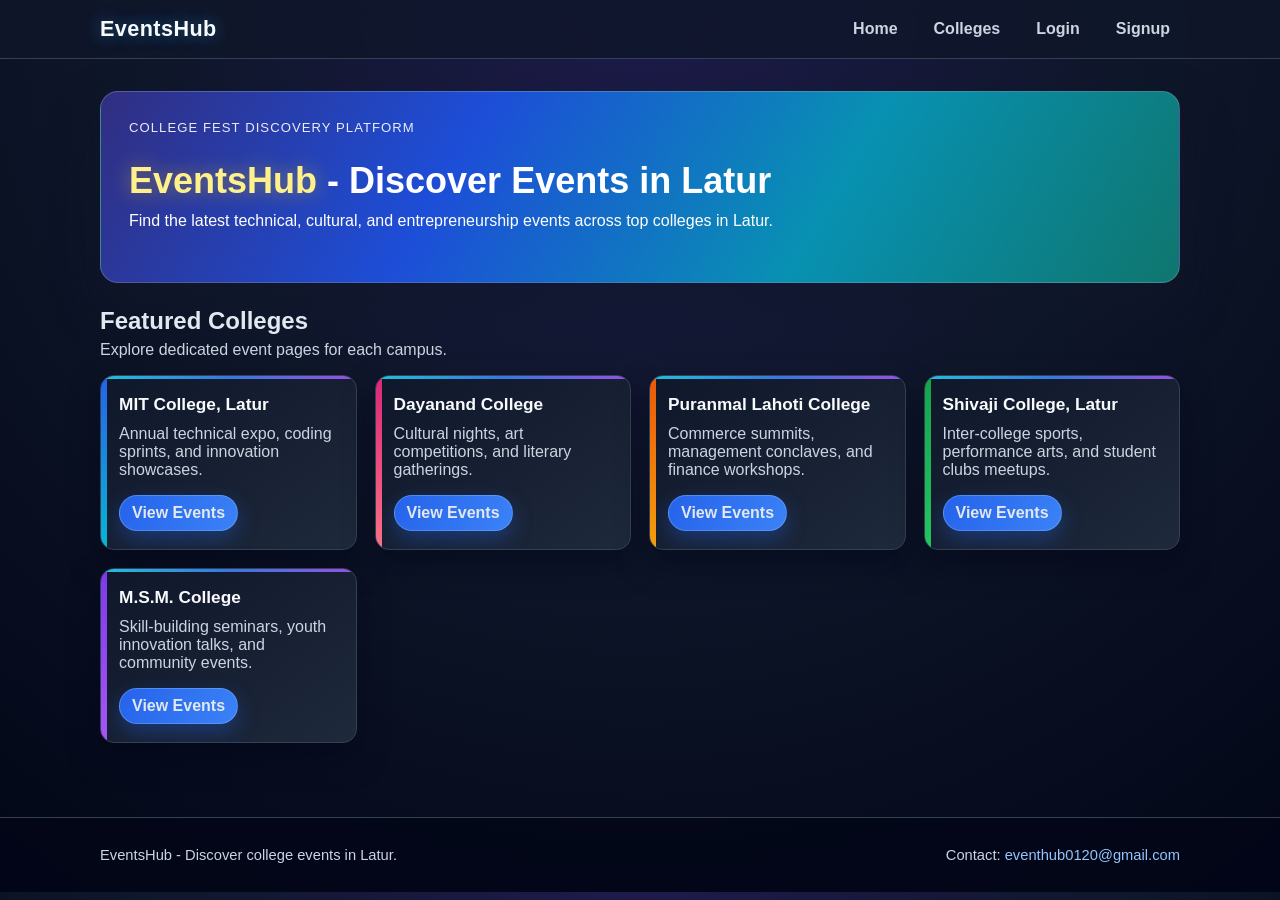
<file: frontend/index.html>
<!doctype html>
<html lang="en">
<head>
  <meta charset="UTF-8">
  <meta name="viewport" content="width=device-width, initial-scale=1.0">
  <title>EventsHub - Home</title>
  <link rel="stylesheet" href="css/style.css">
</head>
<body>
  <nav class="navbar">
    <div class="container nav-content">
      <a href="index.html" class="brand">EventsHub</a>
      <div class="nav-links">
        <a href="index.html">Home</a>
        <a href="#colleges">Colleges</a>
        <a href="login.html">Login</a>
        <a href="signup.html">Signup</a>
        <button id="logoutBtn" type="button" class="logout-btn">Logout</button>
      </div>
    </div>
  </nav>

  <main class="container page-content">
    <section class="hero hero-gradient">
      <p class="hero-tag">College Fest Discovery Platform</p>
      <h1><span class="hub-highlight">EventsHub</span> - Discover Events in Latur</h1>
      <p>Find the latest technical, cultural, and entrepreneurship events across top colleges in Latur.</p>
    </section>

    <section class="section-header" id="colleges">
      <h2>Featured Colleges</h2>
      <p>Explore dedicated event pages for each campus.</p>
    </section>

    <section class="events-grid colleges-grid">
      <article class="event-card college-card c1">
        <h3>MIT College, Latur</h3>
        <p>Annual technical expo, coding sprints, and innovation showcases.</p>
        <a class="card-link" href="colleges/mit.html">View Events</a>
      </article>
      <article class="event-card college-card c2">
        <h3>Dayanand College</h3>
        <p>Cultural nights, art competitions, and literary gatherings.</p>
        <a class="card-link" href="colleges/dayanand.html">View Events</a>
      </article>
      <article class="event-card college-card c3">
        <h3>Puranmal Lahoti College</h3>
        <p>Commerce summits, management conclaves, and finance workshops.</p>
        <a class="card-link" href="colleges/plc.html">View Events</a>
      </article>
      <article class="event-card college-card c4">
        <h3>Shivaji College, Latur</h3>
        <p>Inter-college sports, performance arts, and student clubs meetups.</p>
        <a class="card-link" href="colleges/shivaji.html">View Events</a>
      </article>
      <article class="event-card college-card c5">
        <h3>M.S.M. College</h3>
        <p>Skill-building seminars, youth innovation talks, and community events.</p>
        <a class="card-link" href="colleges/msm.html">View Events</a>
      </article>
    </section>
  </main>
  <footer class="site-footer">
    <div class="container footer-content">
      <p>EventsHub - Discover college events in Latur.</p>
      <p>Contact: <a href="mailto:eventhub0120@gmail.com">eventhub0120@gmail.com</a></p>
    </div>
  </footer>

  <script src="js/app.js"></script>
</body>
</html>
</file>
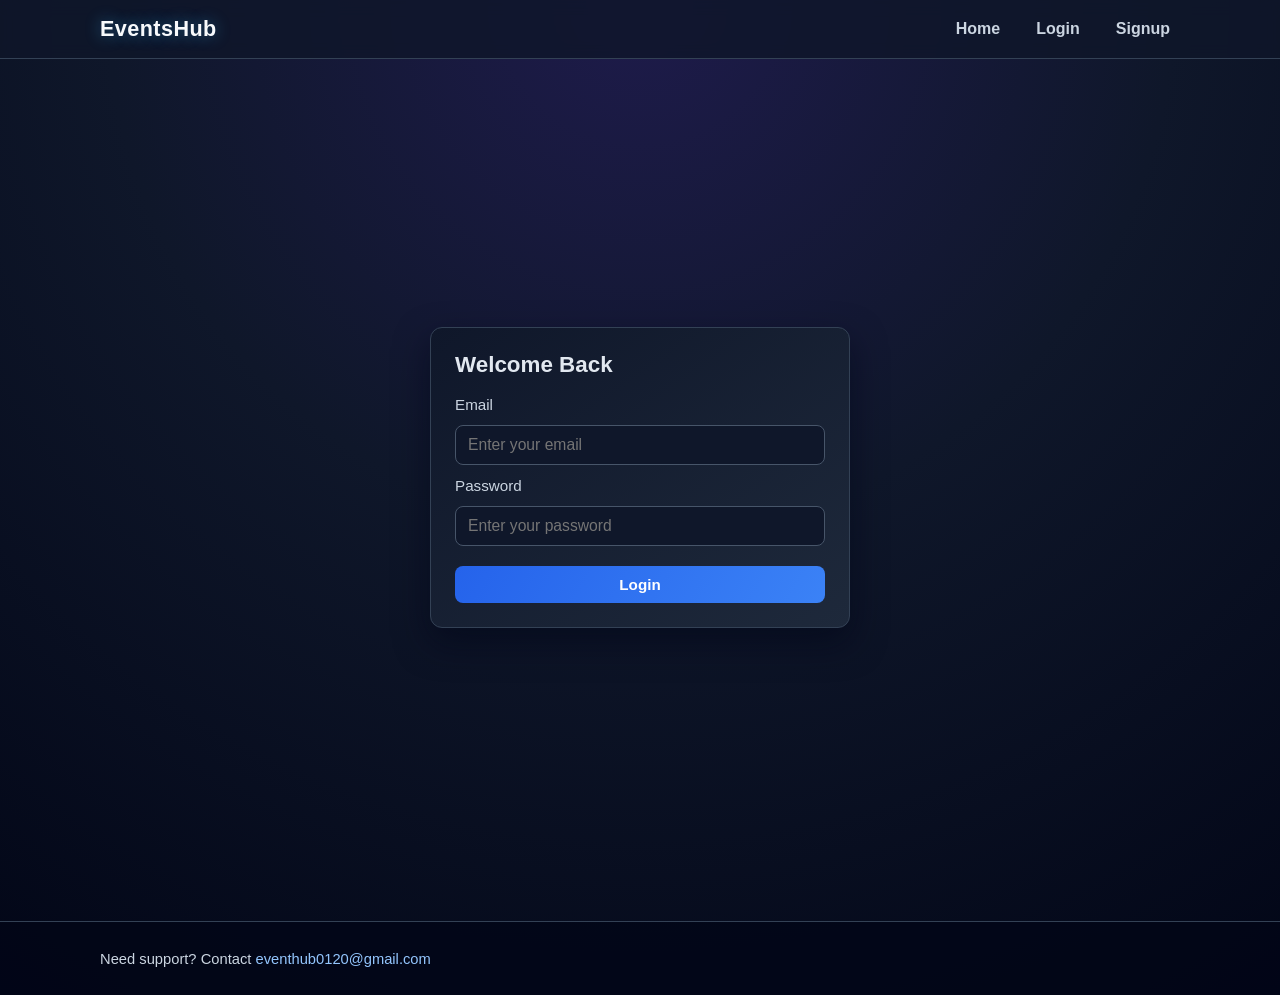
<file: frontend/login.html>
<!doctype html>
<html lang="en">
<head>
  <meta charset="UTF-8">
  <meta name="viewport" content="width=device-width, initial-scale=1.0">
  <title>EventsHub - Login</title>
  <link rel="stylesheet" href="css/style.css">
</head>
<body>
  <nav class="navbar">
    <div class="container nav-content">
      <a href="index.html" class="brand">EventsHub</a>
      <div class="nav-links">
        <a href="index.html">Home</a>
        <a href="login.html">Login</a>
        <a href="signup.html">Signup</a>
        <button id="logoutBtn" type="button" class="logout-btn">Logout</button>
      </div>
    </div>
  </nav>

  <main class="form-page">
    <section class="form-card">
      <h1>Welcome Back</h1>
      <form id="loginForm">
        <label for="email">Email</label>
        <input id="email" name="email" type="email" placeholder="Enter your email" required>

        <label for="password">Password</label>
        <input id="password" name="password" type="password" placeholder="Enter your password" required>

        <button type="submit">Login</button>
      </form>
    </section>
  </main>
  <footer class="site-footer">
    <div class="container footer-content">
      <p>Need support? Contact <a href="mailto:eventhub0120@gmail.com">eventhub0120@gmail.com</a></p>
    </div>
  </footer>

  <script src="js/app.js"></script>
</body>
</html>
</file>
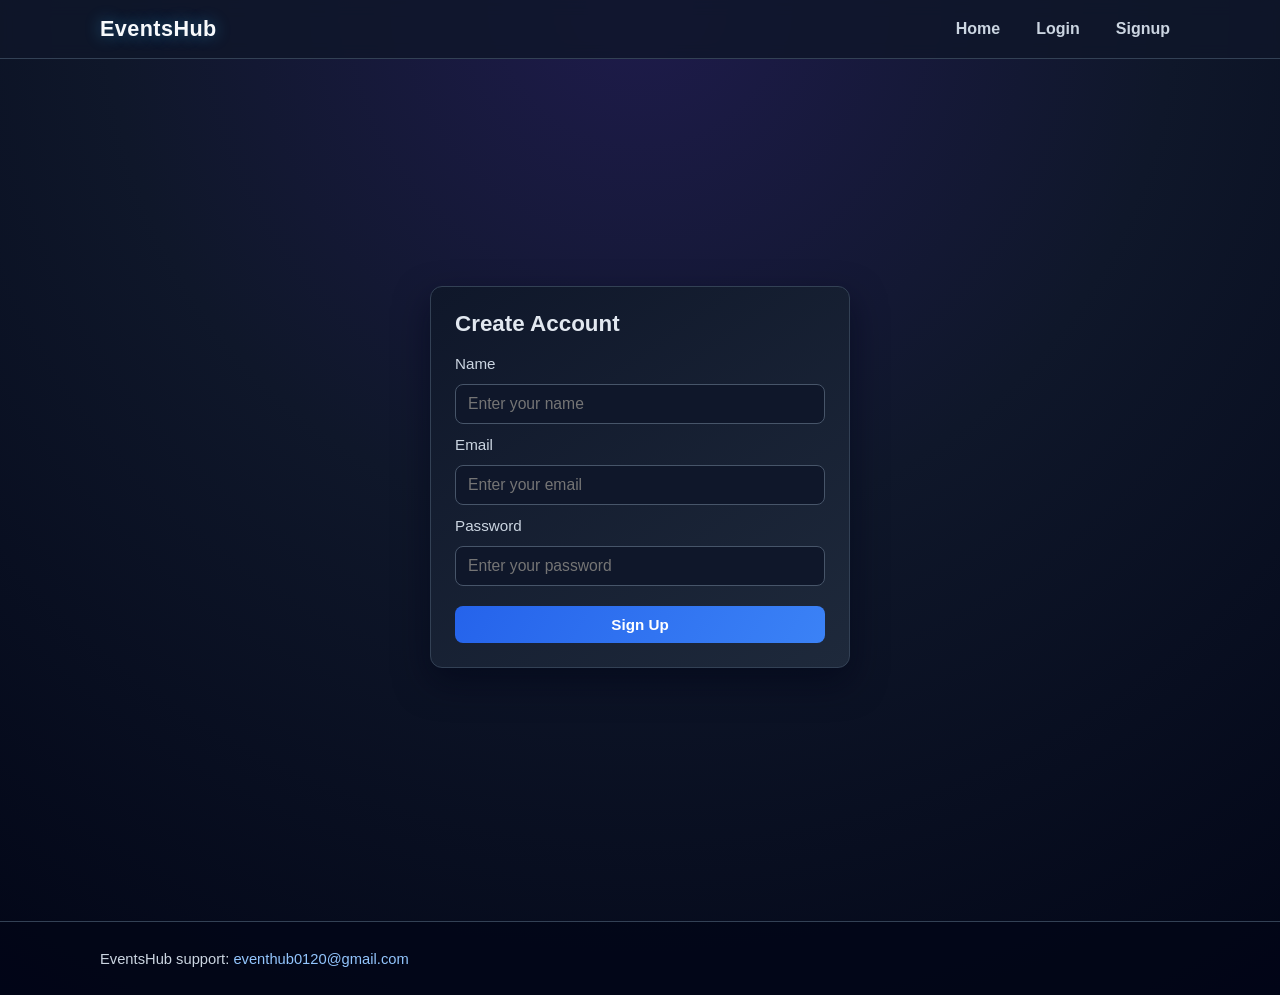
<file: frontend/signup.html>
<!doctype html>
<html lang="en">
<head>
  <meta charset="UTF-8">
  <meta name="viewport" content="width=device-width, initial-scale=1.0">
  <title>EventsHub - Sign Up</title>
  <link rel="stylesheet" href="css/style.css">
</head>
<body>
  <nav class="navbar">
    <div class="container nav-content">
      <a href="index.html" class="brand">EventsHub</a>
      <div class="nav-links">
        <a href="index.html">Home</a>
        <a href="login.html">Login</a>
        <a href="signup.html">Signup</a>
        <button id="logoutBtn" type="button" class="logout-btn">Logout</button>
      </div>
    </div>
  </nav>

  <main class="form-page">
    <section class="form-card">
      <h1>Create Account</h1>
      <form id="signupForm">
        <label for="name">Name</label>
        <input id="name" name="name" type="text" placeholder="Enter your name" required>

        <label for="email">Email</label>
        <input id="email" name="email" type="email" placeholder="Enter your email" required>

        <label for="password">Password</label>
        <input id="password" name="password" type="password" placeholder="Enter your password" required>

        <button type="submit">Sign Up</button>
      </form>
    </section>
  </main>
  <footer class="site-footer">
    <div class="container footer-content">
      <p>EventsHub support: <a href="mailto:eventhub0120@gmail.com">eventhub0120@gmail.com</a></p>
    </div>
  </footer>

  <script src="js/app.js"></script>
</body>
</html>
</file>
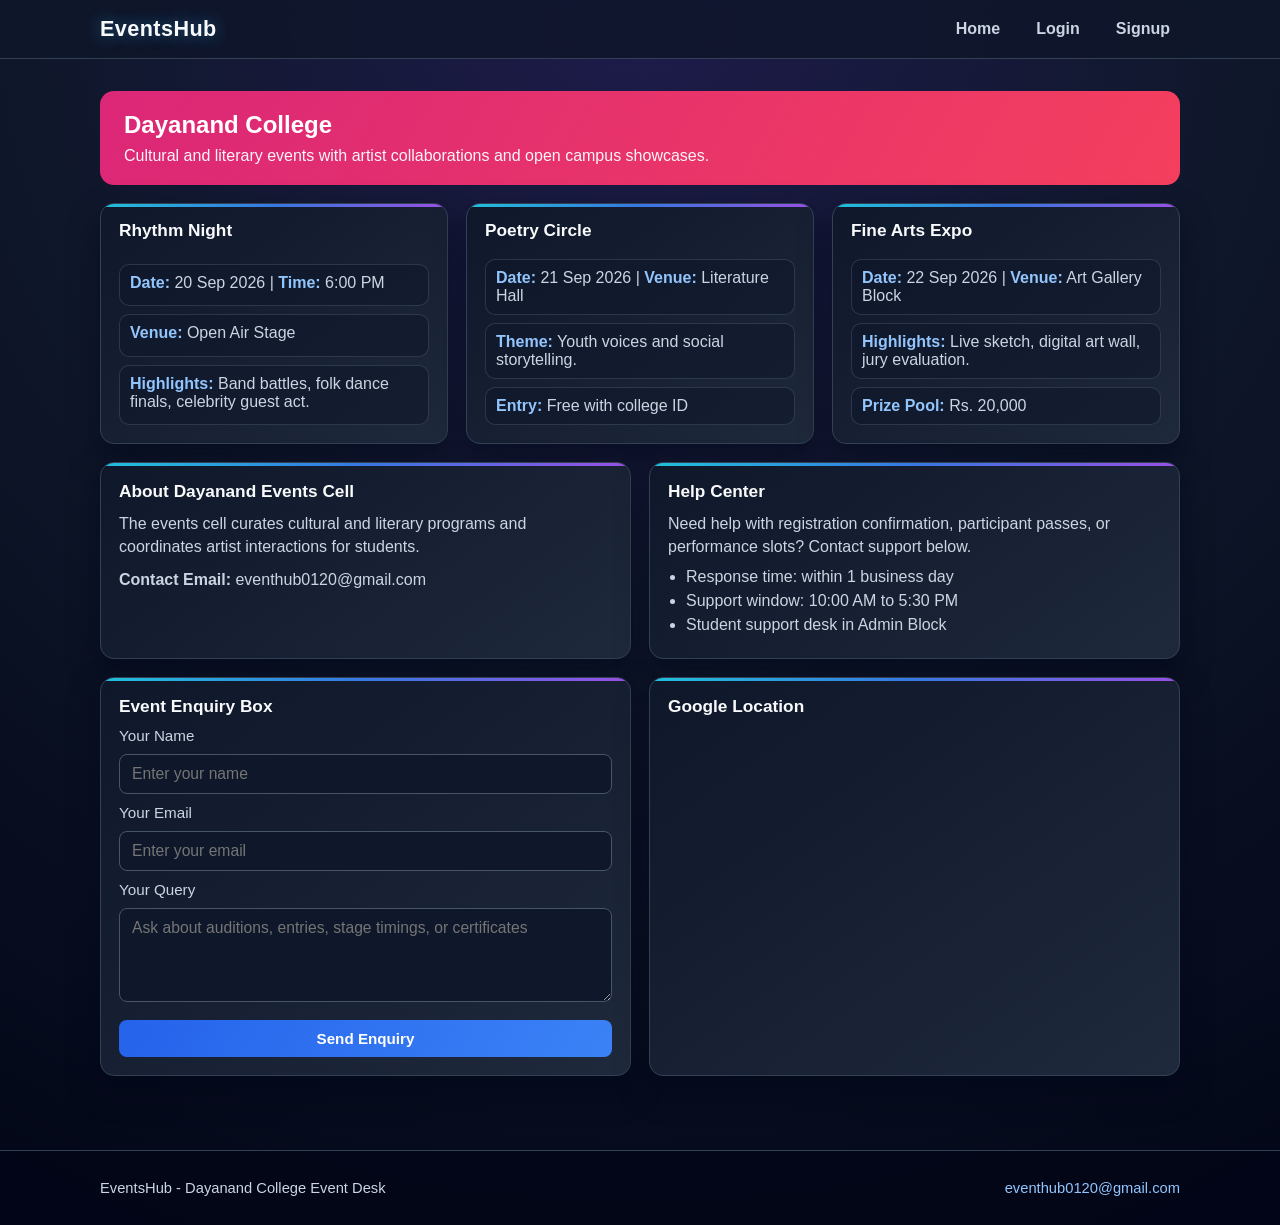
<file: frontend/colleges/dayanand.html>
<!doctype html>
<html lang="en">
<head>
  <meta charset="UTF-8">
  <meta name="viewport" content="width=device-width, initial-scale=1.0">
  <title>Dayanand College Events - EventsHub</title>
  <link rel="stylesheet" href="../css/style.css">
</head>
<body>
  <nav class="navbar">
    <div class="container nav-content">
      <a href="../index.html" class="brand">EventsHub</a>
      <div class="nav-links">
        <a href="../index.html">Home</a>
        <a href="../login.html">Login</a>
        <a href="../signup.html">Signup</a>
      </div>
    </div>
  </nav>

  <main class="container page-content">
    <section class="college-hero c2"><h1>Dayanand College</h1><p>Cultural and literary events with artist collaborations and open campus showcases.</p></section>
    <section class="events-grid">
      <article class="event-card detail-card"><h3>Rhythm Night</h3><p><strong>Date:</strong> 20 Sep 2026 | <strong>Time:</strong> 6:00 PM</p><p><strong>Venue:</strong> Open Air Stage</p><p><strong>Highlights:</strong> Band battles, folk dance finals, celebrity guest act.</p></article>
      <article class="event-card detail-card"><h3>Poetry Circle</h3><p><strong>Date:</strong> 21 Sep 2026 | <strong>Venue:</strong> Literature Hall</p><p><strong>Theme:</strong> Youth voices and social storytelling.</p><p><strong>Entry:</strong> Free with college ID</p></article>
      <article class="event-card detail-card"><h3>Fine Arts Expo</h3><p><strong>Date:</strong> 22 Sep 2026 | <strong>Venue:</strong> Art Gallery Block</p><p><strong>Highlights:</strong> Live sketch, digital art wall, jury evaluation.</p><p><strong>Prize Pool:</strong> Rs. 20,000</p></article>
    </section>

    <section class="info-grid">
      <article class="event-card info-card">
        <h3>About Dayanand Events Cell</h3>
        <p>The events cell curates cultural and literary programs and coordinates artist interactions for students.</p>
        <p class="contact-line"><strong>Contact Email:</strong> eventhub0120@gmail.com</p>
      </article>
      <article class="event-card info-card">
        <h3>Help Center</h3>
        <p>Need help with registration confirmation, participant passes, or performance slots? Contact support below.</p>
        <ul class="help-list">
          <li>Response time: within 1 business day</li>
          <li>Support window: 10:00 AM to 5:30 PM</li>
          <li>Student support desk in Admin Block</li>
        </ul>
      </article>
    </section>

    <section class="info-grid">
      <article class="event-card info-card">
        <h3>Event Enquiry Box</h3>
        <form class="enquiry-form">
          <label for="dayName">Your Name</label>
          <input id="dayName" type="text" placeholder="Enter your name">
          <label for="dayEmail">Your Email</label>
          <input id="dayEmail" type="email" placeholder="Enter your email">
          <label for="dayMessage">Your Query</label>
          <textarea id="dayMessage" rows="4" placeholder="Ask about auditions, entries, stage timings, or certificates"></textarea>
          <button type="button">Send Enquiry</button>
        </form>
      </article>
      <article class="event-card info-card">
        <h3>Google Location</h3>
        <iframe class="map-embed" src="https://www.google.com/maps?q=Dayanand+College+Latur&output=embed" title="Dayanand College Latur map" loading="lazy" referrerpolicy="no-referrer-when-downgrade"></iframe>
      </article>
    </section>
  </main>
  <footer class="site-footer">
    <div class="container footer-content">
      <p>EventsHub - Dayanand College Event Desk</p>
      <p><a href="mailto:eventhub0120@gmail.com">eventhub0120@gmail.com</a></p>
    </div>
  </footer>
</body>
</html>
</file>
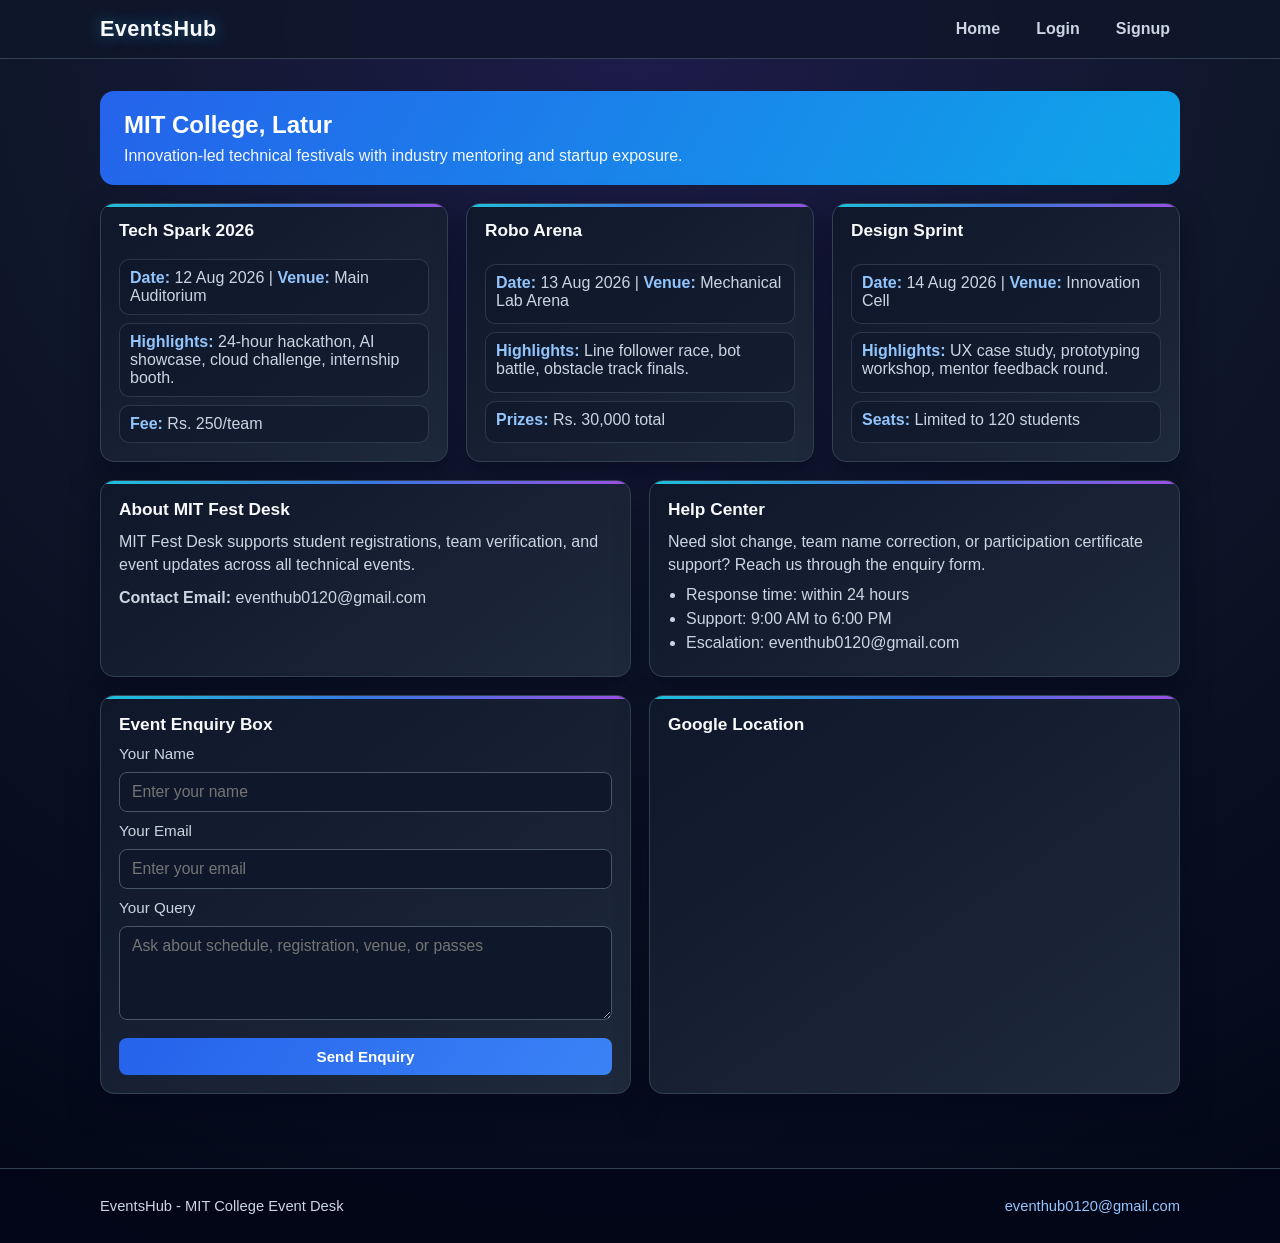
<file: frontend/colleges/mit.html>
<!doctype html>
<html lang="en">
<head>
  <meta charset="UTF-8">
  <meta name="viewport" content="width=device-width, initial-scale=1.0">
  <title>MIT College Events - EventsHub</title>
  <link rel="stylesheet" href="../css/style.css">
</head>
<body>
  <nav class="navbar">
    <div class="container nav-content">
      <a href="../index.html" class="brand">EventsHub</a>
      <div class="nav-links">
        <a href="../index.html">Home</a>
        <a href="../login.html">Login</a>
        <a href="../signup.html">Signup</a>
      </div>
    </div>
  </nav>

  <main class="container page-content">
    <section class="college-hero c1"><h1>MIT College, Latur</h1><p>Innovation-led technical festivals with industry mentoring and startup exposure.</p></section>
    <section class="events-grid">
      <article class="event-card detail-card"><h3>Tech Spark 2026</h3><p><strong>Date:</strong> 12 Aug 2026 | <strong>Venue:</strong> Main Auditorium</p><p><strong>Highlights:</strong> 24-hour hackathon, AI showcase, cloud challenge, internship booth.</p><p><strong>Fee:</strong> Rs. 250/team</p></article>
      <article class="event-card detail-card"><h3>Robo Arena</h3><p><strong>Date:</strong> 13 Aug 2026 | <strong>Venue:</strong> Mechanical Lab Arena</p><p><strong>Highlights:</strong> Line follower race, bot battle, obstacle track finals.</p><p><strong>Prizes:</strong> Rs. 30,000 total</p></article>
      <article class="event-card detail-card"><h3>Design Sprint</h3><p><strong>Date:</strong> 14 Aug 2026 | <strong>Venue:</strong> Innovation Cell</p><p><strong>Highlights:</strong> UX case study, prototyping workshop, mentor feedback round.</p><p><strong>Seats:</strong> Limited to 120 students</p></article>
    </section>

    <section class="info-grid">
      <article class="event-card info-card">
        <h3>About MIT Fest Desk</h3>
        <p>MIT Fest Desk supports student registrations, team verification, and event updates across all technical events.</p>
        <p class="contact-line"><strong>Contact Email:</strong> eventhub0120@gmail.com</p>
      </article>
      <article class="event-card info-card">
        <h3>Help Center</h3>
        <p>Need slot change, team name correction, or participation certificate support? Reach us through the enquiry form.</p>
        <ul class="help-list">
          <li>Response time: within 24 hours</li>
          <li>Support: 9:00 AM to 6:00 PM</li>
          <li>Escalation: eventhub0120@gmail.com</li>
        </ul>
      </article>
    </section>

    <section class="info-grid">
      <article class="event-card info-card">
        <h3>Event Enquiry Box</h3>
        <form class="enquiry-form">
          <label for="mitName">Your Name</label>
          <input id="mitName" type="text" placeholder="Enter your name">
          <label for="mitEmail">Your Email</label>
          <input id="mitEmail" type="email" placeholder="Enter your email">
          <label for="mitMessage">Your Query</label>
          <textarea id="mitMessage" rows="4" placeholder="Ask about schedule, registration, venue, or passes"></textarea>
          <button type="button">Send Enquiry</button>
        </form>
      </article>
      <article class="event-card info-card">
        <h3>Google Location</h3>
        <iframe class="map-embed" src="https://www.google.com/maps?q=MIT+College+Latur&output=embed" title="MIT College Latur map" loading="lazy" referrerpolicy="no-referrer-when-downgrade"></iframe>
      </article>
    </section>
  </main>
  <footer class="site-footer">
    <div class="container footer-content">
      <p>EventsHub - MIT College Event Desk</p>
      <p><a href="mailto:eventhub0120@gmail.com">eventhub0120@gmail.com</a></p>
    </div>
  </footer>
</body>
</html>
</file>
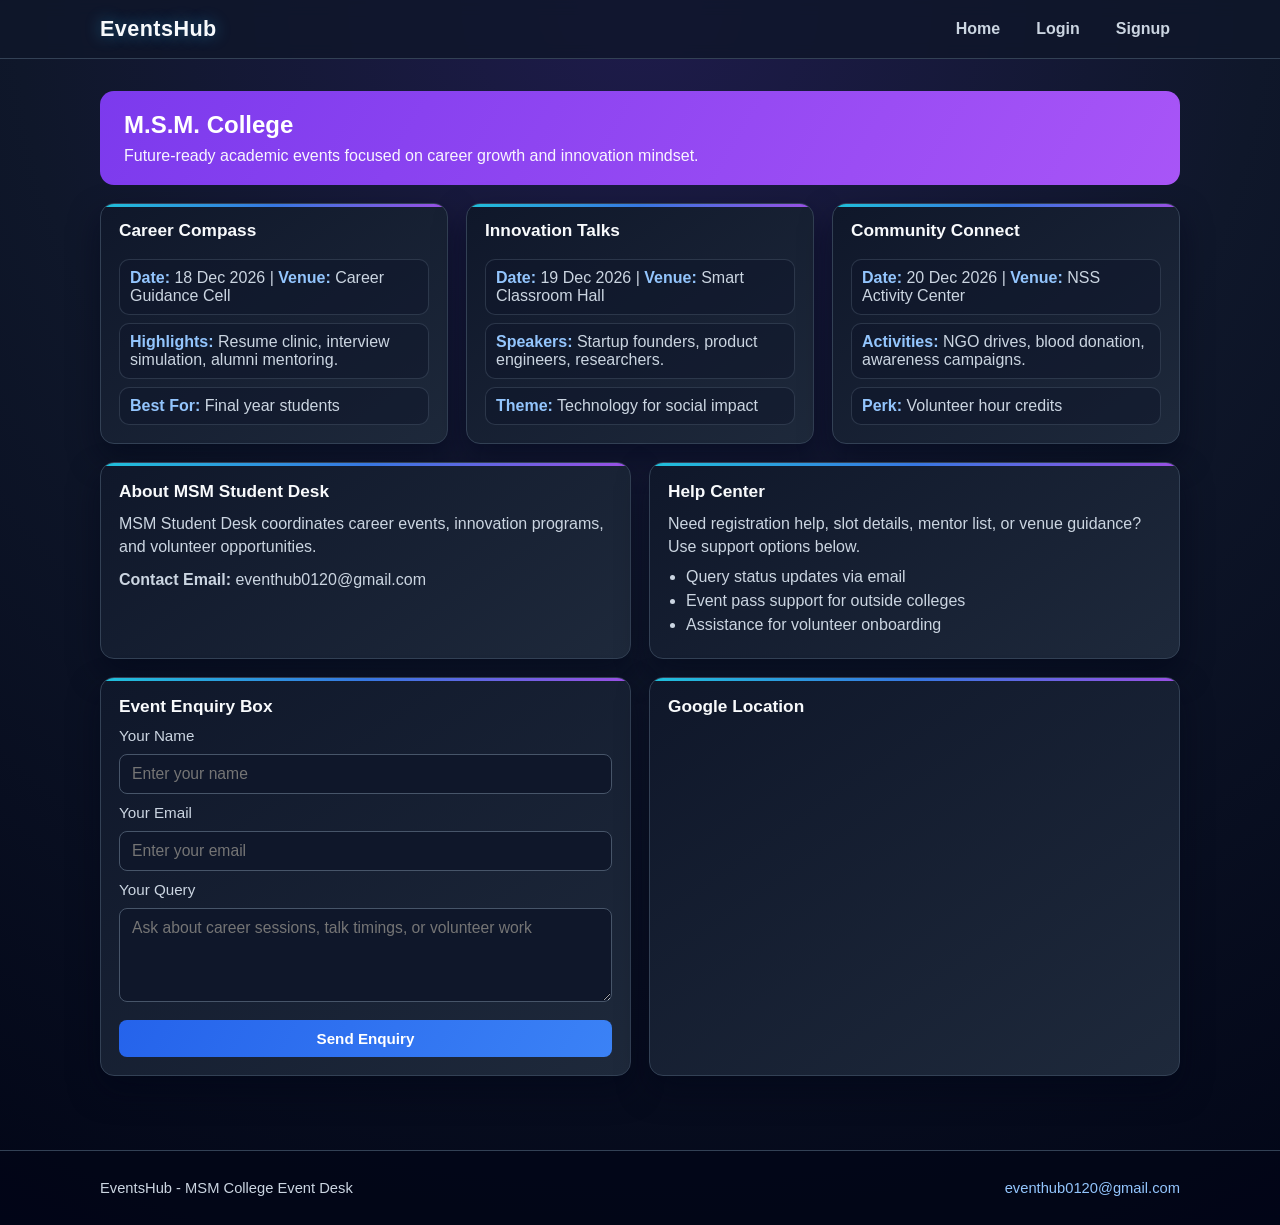
<file: frontend/colleges/msm.html>
<!doctype html>
<html lang="en">
<head>
  <meta charset="UTF-8">
  <meta name="viewport" content="width=device-width, initial-scale=1.0">
  <title>M.S.M. College Events - EventsHub</title>
  <link rel="stylesheet" href="../css/style.css">
</head>
<body>
  <nav class="navbar">
    <div class="container nav-content">
      <a href="../index.html" class="brand">EventsHub</a>
      <div class="nav-links">
        <a href="../index.html">Home</a>
        <a href="../login.html">Login</a>
        <a href="../signup.html">Signup</a>
      </div>
    </div>
  </nav>

  <main class="container page-content">
    <section class="college-hero c5"><h1>M.S.M. College</h1><p>Future-ready academic events focused on career growth and innovation mindset.</p></section>
    <section class="events-grid">
      <article class="event-card detail-card"><h3>Career Compass</h3><p><strong>Date:</strong> 18 Dec 2026 | <strong>Venue:</strong> Career Guidance Cell</p><p><strong>Highlights:</strong> Resume clinic, interview simulation, alumni mentoring.</p><p><strong>Best For:</strong> Final year students</p></article>
      <article class="event-card detail-card"><h3>Innovation Talks</h3><p><strong>Date:</strong> 19 Dec 2026 | <strong>Venue:</strong> Smart Classroom Hall</p><p><strong>Speakers:</strong> Startup founders, product engineers, researchers.</p><p><strong>Theme:</strong> Technology for social impact</p></article>
      <article class="event-card detail-card"><h3>Community Connect</h3><p><strong>Date:</strong> 20 Dec 2026 | <strong>Venue:</strong> NSS Activity Center</p><p><strong>Activities:</strong> NGO drives, blood donation, awareness campaigns.</p><p><strong>Perk:</strong> Volunteer hour credits</p></article>
    </section>

    <section class="info-grid">
      <article class="event-card info-card">
        <h3>About MSM Student Desk</h3>
        <p>MSM Student Desk coordinates career events, innovation programs, and volunteer opportunities.</p>
        <p class="contact-line"><strong>Contact Email:</strong> eventhub0120@gmail.com</p>
      </article>
      <article class="event-card info-card">
        <h3>Help Center</h3>
        <p>Need registration help, slot details, mentor list, or venue guidance? Use support options below.</p>
        <ul class="help-list">
          <li>Query status updates via email</li>
          <li>Event pass support for outside colleges</li>
          <li>Assistance for volunteer onboarding</li>
        </ul>
      </article>
    </section>

    <section class="info-grid">
      <article class="event-card info-card">
        <h3>Event Enquiry Box</h3>
        <form class="enquiry-form">
          <label for="msmName">Your Name</label>
          <input id="msmName" type="text" placeholder="Enter your name">
          <label for="msmEmail">Your Email</label>
          <input id="msmEmail" type="email" placeholder="Enter your email">
          <label for="msmMessage">Your Query</label>
          <textarea id="msmMessage" rows="4" placeholder="Ask about career sessions, talk timings, or volunteer work"></textarea>
          <button type="button">Send Enquiry</button>
        </form>
      </article>
      <article class="event-card info-card">
        <h3>Google Location</h3>
        <iframe class="map-embed" src="https://www.google.com/maps?q=MSM+College+Latur&output=embed" title="MSM College Latur map" loading="lazy" referrerpolicy="no-referrer-when-downgrade"></iframe>
      </article>
    </section>
  </main>
  <footer class="site-footer">
    <div class="container footer-content">
      <p>EventsHub - MSM College Event Desk</p>
      <p><a href="mailto:eventhub0120@gmail.com">eventhub0120@gmail.com</a></p>
    </div>
  </footer>
</body>
</html>
</file>
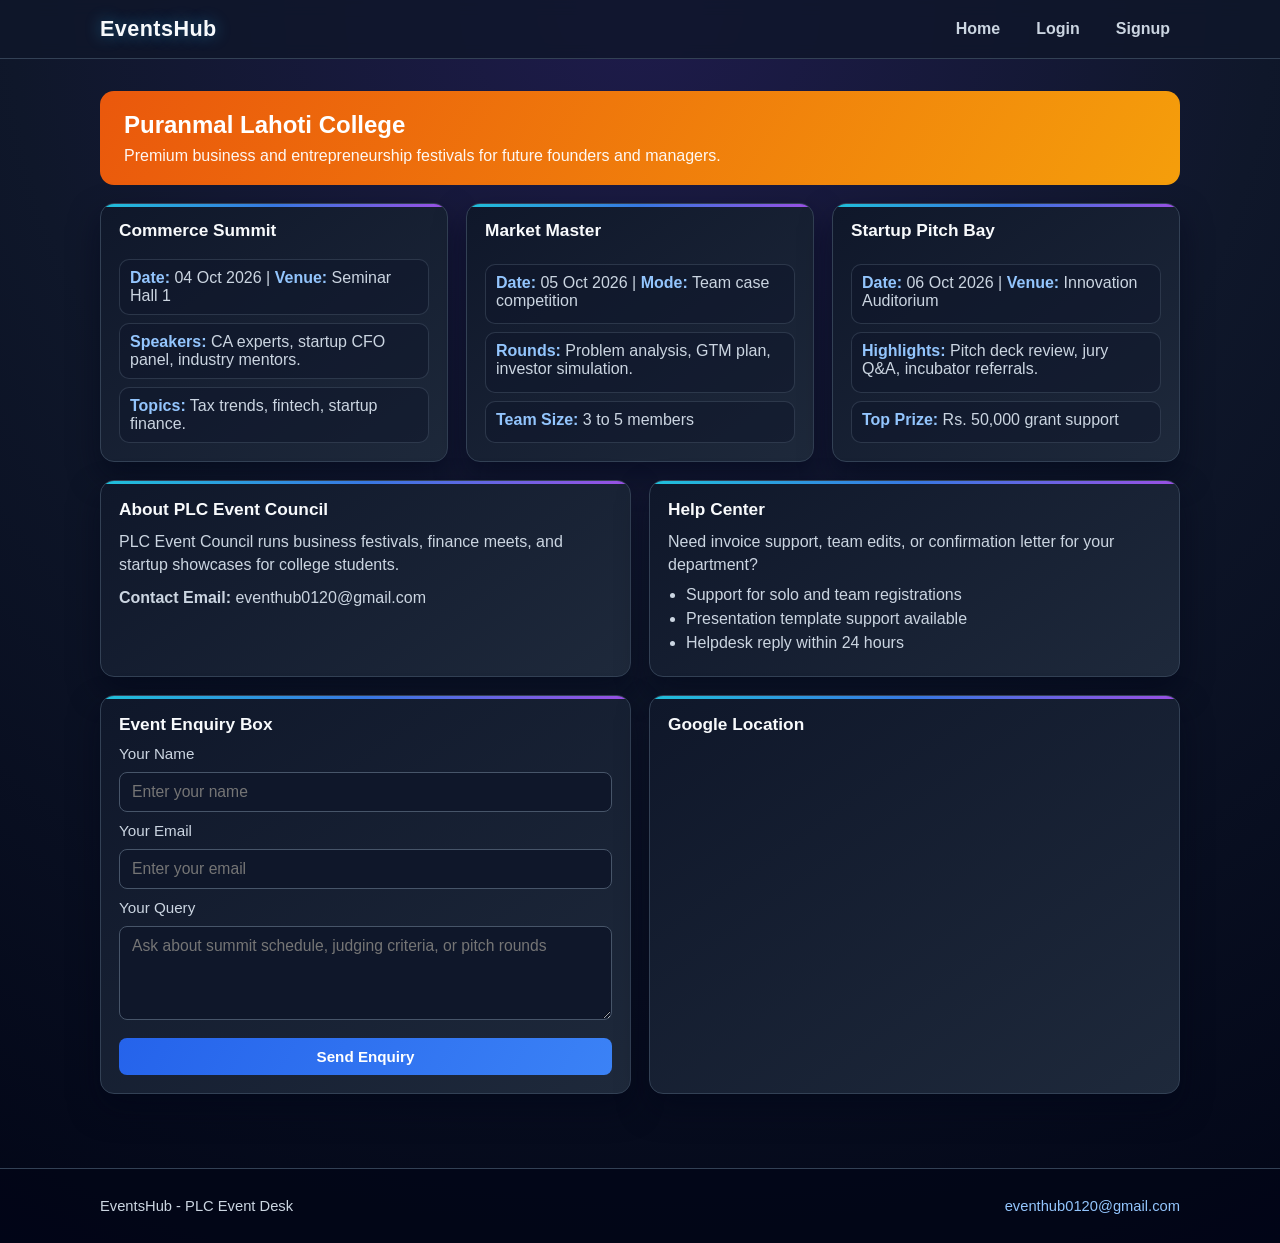
<file: frontend/colleges/plc.html>
<!doctype html>
<html lang="en">
<head>
  <meta charset="UTF-8">
  <meta name="viewport" content="width=device-width, initial-scale=1.0">
  <title>Puranmal Lahoti College Events - EventsHub</title>
  <link rel="stylesheet" href="../css/style.css">
</head>
<body>
  <nav class="navbar">
    <div class="container nav-content">
      <a href="../index.html" class="brand">EventsHub</a>
      <div class="nav-links">
        <a href="../index.html">Home</a>
        <a href="../login.html">Login</a>
        <a href="../signup.html">Signup</a>
      </div>
    </div>
  </nav>

  <main class="container page-content">
    <section class="college-hero c3"><h1>Puranmal Lahoti College</h1><p>Premium business and entrepreneurship festivals for future founders and managers.</p></section>
    <section class="events-grid">
      <article class="event-card detail-card"><h3>Commerce Summit</h3><p><strong>Date:</strong> 04 Oct 2026 | <strong>Venue:</strong> Seminar Hall 1</p><p><strong>Speakers:</strong> CA experts, startup CFO panel, industry mentors.</p><p><strong>Topics:</strong> Tax trends, fintech, startup finance.</p></article>
      <article class="event-card detail-card"><h3>Market Master</h3><p><strong>Date:</strong> 05 Oct 2026 | <strong>Mode:</strong> Team case competition</p><p><strong>Rounds:</strong> Problem analysis, GTM plan, investor simulation.</p><p><strong>Team Size:</strong> 3 to 5 members</p></article>
      <article class="event-card detail-card"><h3>Startup Pitch Bay</h3><p><strong>Date:</strong> 06 Oct 2026 | <strong>Venue:</strong> Innovation Auditorium</p><p><strong>Highlights:</strong> Pitch deck review, jury Q&A, incubator referrals.</p><p><strong>Top Prize:</strong> Rs. 50,000 grant support</p></article>
    </section>

    <section class="info-grid">
      <article class="event-card info-card">
        <h3>About PLC Event Council</h3>
        <p>PLC Event Council runs business festivals, finance meets, and startup showcases for college students.</p>
        <p class="contact-line"><strong>Contact Email:</strong> eventhub0120@gmail.com</p>
      </article>
      <article class="event-card info-card">
        <h3>Help Center</h3>
        <p>Need invoice support, team edits, or confirmation letter for your department?</p>
        <ul class="help-list">
          <li>Support for solo and team registrations</li>
          <li>Presentation template support available</li>
          <li>Helpdesk reply within 24 hours</li>
        </ul>
      </article>
    </section>

    <section class="info-grid">
      <article class="event-card info-card">
        <h3>Event Enquiry Box</h3>
        <form class="enquiry-form">
          <label for="plcName">Your Name</label>
          <input id="plcName" type="text" placeholder="Enter your name">
          <label for="plcEmail">Your Email</label>
          <input id="plcEmail" type="email" placeholder="Enter your email">
          <label for="plcMessage">Your Query</label>
          <textarea id="plcMessage" rows="4" placeholder="Ask about summit schedule, judging criteria, or pitch rounds"></textarea>
          <button type="button">Send Enquiry</button>
        </form>
      </article>
      <article class="event-card info-card">
        <h3>Google Location</h3>
        <iframe class="map-embed" src="https://www.google.com/maps?q=Puranmal+Lahoti+College+Latur&output=embed" title="Puranmal Lahoti College Latur map" loading="lazy" referrerpolicy="no-referrer-when-downgrade"></iframe>
      </article>
    </section>
  </main>
  <footer class="site-footer">
    <div class="container footer-content">
      <p>EventsHub - PLC Event Desk</p>
      <p><a href="mailto:eventhub0120@gmail.com">eventhub0120@gmail.com</a></p>
    </div>
  </footer>
</body>
</html>
</file>
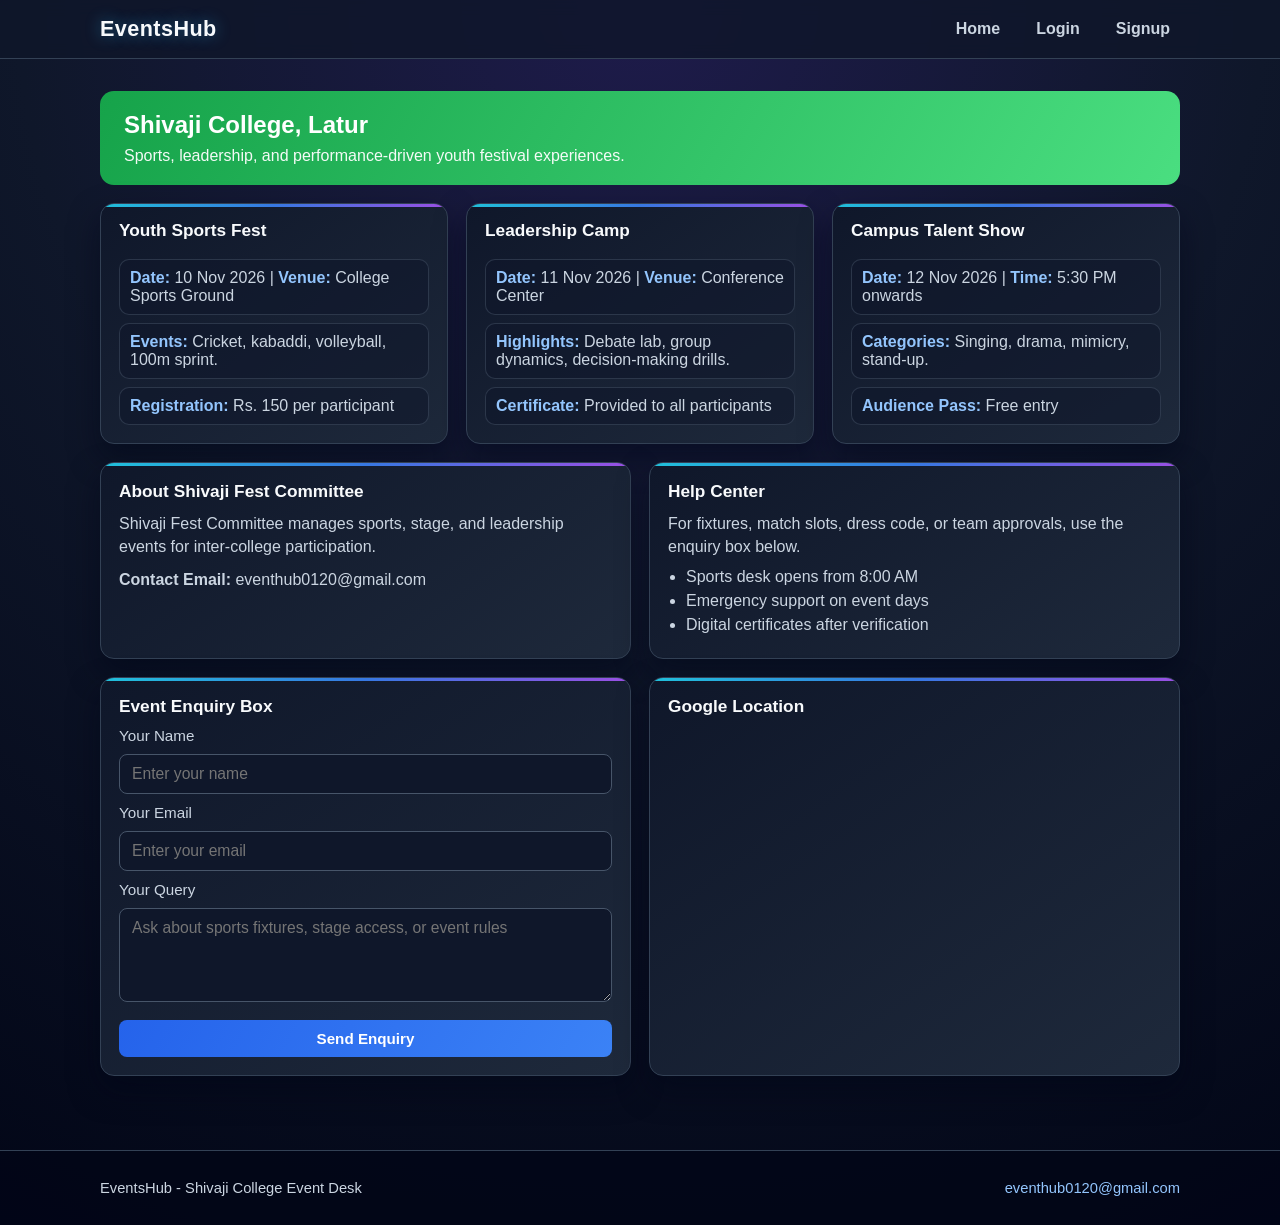
<file: frontend/colleges/shivaji.html>
<!doctype html>
<html lang="en">
<head>
  <meta charset="UTF-8">
  <meta name="viewport" content="width=device-width, initial-scale=1.0">
  <title>Shivaji College Events - EventsHub</title>
  <link rel="stylesheet" href="../css/style.css">
</head>
<body>
  <nav class="navbar">
    <div class="container nav-content">
      <a href="../index.html" class="brand">EventsHub</a>
      <div class="nav-links">
        <a href="../index.html">Home</a>
        <a href="../login.html">Login</a>
        <a href="../signup.html">Signup</a>
      </div>
    </div>
  </nav>

  <main class="container page-content">
    <section class="college-hero c4"><h1>Shivaji College, Latur</h1><p>Sports, leadership, and performance-driven youth festival experiences.</p></section>
    <section class="events-grid">
      <article class="event-card detail-card"><h3>Youth Sports Fest</h3><p><strong>Date:</strong> 10 Nov 2026 | <strong>Venue:</strong> College Sports Ground</p><p><strong>Events:</strong> Cricket, kabaddi, volleyball, 100m sprint.</p><p><strong>Registration:</strong> Rs. 150 per participant</p></article>
      <article class="event-card detail-card"><h3>Leadership Camp</h3><p><strong>Date:</strong> 11 Nov 2026 | <strong>Venue:</strong> Conference Center</p><p><strong>Highlights:</strong> Debate lab, group dynamics, decision-making drills.</p><p><strong>Certificate:</strong> Provided to all participants</p></article>
      <article class="event-card detail-card"><h3>Campus Talent Show</h3><p><strong>Date:</strong> 12 Nov 2026 | <strong>Time:</strong> 5:30 PM onwards</p><p><strong>Categories:</strong> Singing, drama, mimicry, stand-up.</p><p><strong>Audience Pass:</strong> Free entry</p></article>
    </section>

    <section class="info-grid">
      <article class="event-card info-card">
        <h3>About Shivaji Fest Committee</h3>
        <p>Shivaji Fest Committee manages sports, stage, and leadership events for inter-college participation.</p>
        <p class="contact-line"><strong>Contact Email:</strong> eventhub0120@gmail.com</p>
      </article>
      <article class="event-card info-card">
        <h3>Help Center</h3>
        <p>For fixtures, match slots, dress code, or team approvals, use the enquiry box below.</p>
        <ul class="help-list">
          <li>Sports desk opens from 8:00 AM</li>
          <li>Emergency support on event days</li>
          <li>Digital certificates after verification</li>
        </ul>
      </article>
    </section>

    <section class="info-grid">
      <article class="event-card info-card">
        <h3>Event Enquiry Box</h3>
        <form class="enquiry-form">
          <label for="shivName">Your Name</label>
          <input id="shivName" type="text" placeholder="Enter your name">
          <label for="shivEmail">Your Email</label>
          <input id="shivEmail" type="email" placeholder="Enter your email">
          <label for="shivMessage">Your Query</label>
          <textarea id="shivMessage" rows="4" placeholder="Ask about sports fixtures, stage access, or event rules"></textarea>
          <button type="button">Send Enquiry</button>
        </form>
      </article>
      <article class="event-card info-card">
        <h3>Google Location</h3>
        <iframe class="map-embed" src="https://www.google.com/maps?q=Shivaji+College+Latur&output=embed" title="Shivaji College Latur map" loading="lazy" referrerpolicy="no-referrer-when-downgrade"></iframe>
      </article>
    </section>
  </main>
  <footer class="site-footer">
    <div class="container footer-content">
      <p>EventsHub - Shivaji College Event Desk</p>
      <p><a href="mailto:eventhub0120@gmail.com">eventhub0120@gmail.com</a></p>
    </div>
  </footer>
</body>
</html>
</file>
<file: frontend/css/style.css>
* {
  box-sizing: border-box;
}

body {
  margin: 0;
  font-family: "Segoe UI", Tahoma, Geneva, Verdana, sans-serif;
  background: radial-gradient(circle at top, #1e1b4b, #0f172a 45%, #020617);
  color: #e2e8f0;
}

.container {
  width: min(1080px, 92%);
  margin: 0 auto;
}

.navbar {
  background: rgba(15, 23, 42, 0.82);
  border-bottom: 1px solid #334155;
  backdrop-filter: blur(8px);
}

.nav-content {
  display: flex;
  justify-content: space-between;
  align-items: center;
  padding: 14px 0;
}

.brand {
  color: #f8fafc;
  font-size: 1.35rem;
  font-weight: 900;
  letter-spacing: 0.02em;
  text-decoration: none;
  text-shadow: 0 0 16px rgba(56, 189, 248, 0.45);
}

.nav-links {
  display: flex;
  gap: 16px;
}

.nav-links a {
  text-decoration: none;
  color: #cbd5e1;
  font-weight: 600;
  padding: 6px 10px;
  border-radius: 8px;
  transition: background-color 0.2s ease, color 0.2s ease;
}

.nav-links a:hover {
  color: #f8fafc;
  background: rgba(37, 99, 235, 0.35);
}

.logout-btn {
  border: none;
  background: transparent;
  color: #cbd5e1;
  font-weight: 600;
  cursor: pointer;
  font-size: 0.95rem;
  padding: 0;
}

.logout-btn:hover {
  color: #f8fafc;
}

.page-content {
  padding: 32px 0 48px;
}

.hero {
  margin-bottom: 24px;
}

.hero-gradient {
  padding: 28px;
  border-radius: 18px;
  color: #ffffff;
  background: linear-gradient(120deg, #312e81, #1d4ed8, #0891b2, #0f766e);
  box-shadow: 0 22px 45px rgba(15, 23, 42, 0.5);
  border: 1px solid rgba(148, 163, 184, 0.35);
}

.hero-tag {
  margin: 0 0 8px;
  font-size: 0.82rem;
  letter-spacing: 0.08em;
  text-transform: uppercase;
  opacity: 0.9;
}

.hero h1 {
  margin: 0 0 10px;
  font-size: 2.25rem;
  line-height: 1.2;
}

.hero p {
  margin: 0 0 24px;
  color: inherit;
}

.hub-highlight {
  font-weight: 900;
  color: #fef08a;
  text-shadow: 0 0 20px rgba(250, 204, 21, 0.45);
}

.section-header h2 {
  margin: 8px 0 6px;
  font-size: 1.5rem;
}

.section-header p {
  margin: 0 0 16px;
  color: #cbd5e1;
}

.events-grid {
  display: grid;
  grid-template-columns: repeat(auto-fit, minmax(220px, 1fr));
  gap: 18px;
}

.event-card {
  background: linear-gradient(145deg, #0f172a, #1e293b);
  border-radius: 14px;
  padding: 18px;
  border: 1px solid #334155;
  box-shadow: 0 14px 30px rgba(2, 6, 23, 0.5);
  transition: transform 0.2s ease, box-shadow 0.2s ease, border-color 0.2s ease;
  position: relative;
  overflow: hidden;
}

.event-card::after {
  content: "";
  position: absolute;
  left: 0;
  right: 0;
  top: 0;
  height: 3px;
  background: linear-gradient(90deg, #22d3ee, #3b82f6, #a855f7);
  opacity: 0.9;
}

.event-card:hover {
  transform: translateY(-6px) scale(1.01);
  box-shadow: 0 22px 40px rgba(2, 6, 23, 0.7);
  border-color: #60a5fa;
}

.event-card h3 {
  margin: 0 0 10px;
  font-size: 1.08rem;
  color: #f8fafc;
}

.event-card p {
  margin: 0;
  color: #cbd5e1;
}

.detail-card {
  display: grid;
  gap: 8px;
  padding-top: 16px;
}

.detail-card p {
  background: rgba(15, 23, 42, 0.55);
  border: 1px solid rgba(71, 85, 105, 0.5);
  border-radius: 10px;
  padding: 9px 10px;
}

.detail-card strong {
  color: #93c5fd;
  font-weight: 700;
}

.info-grid {
  margin-top: 18px;
  display: grid;
  gap: 18px;
  grid-template-columns: repeat(auto-fit, minmax(280px, 1fr));
}

.info-card h3 {
  margin-bottom: 10px;
}

.info-card p {
  margin-bottom: 10px;
  line-height: 1.45;
}

.contact-line {
  margin-top: 4px;
  color: #93c5fd;
}

.help-list {
  margin: 0;
  padding-left: 18px;
  color: #cbd5e1;
}

.help-list li {
  margin-bottom: 6px;
}

.enquiry-form {
  display: grid;
  gap: 10px;
}

textarea {
  border: 1px solid #475569;
  border-radius: 8px;
  padding: 10px 12px;
  font-size: 0.98rem;
  font-family: inherit;
  resize: vertical;
  background: #0f172a;
  color: #e2e8f0;
}

textarea:focus {
  outline: none;
  border-color: #2563eb;
  box-shadow: 0 0 0 3px rgba(37, 99, 235, 0.15);
}

.map-embed {
  width: 100%;
  height: 260px;
  border: 0;
  border-radius: 10px;
}

.site-footer {
  margin-top: 26px;
  border-top: 1px solid #334155;
  background: rgba(2, 6, 23, 0.8);
}

.footer-content {
  display: flex;
  justify-content: space-between;
  gap: 12px;
  padding: 14px 0;
  color: #cbd5e1;
  font-size: 0.92rem;
}

.footer-content a {
  color: #93c5fd;
  text-decoration: none;
}

.footer-content a:hover {
  text-decoration: underline;
}

.college-card {
  position: relative;
  overflow: hidden;
}

.college-card::before {
  content: "";
  position: absolute;
  inset: 0 auto 0 0;
  width: 6px;
}

.c1::before {
  background: linear-gradient(#2563eb, #06b6d4);
}

.c2::before {
  background: linear-gradient(#db2777, #fb7185);
}

.c3::before {
  background: linear-gradient(#ea580c, #f59e0b);
}

.c4::before {
  background: linear-gradient(#16a34a, #22c55e);
}

.c5::before {
  background: linear-gradient(#7c3aed, #a855f7);
}

.card-link {
  display: inline-block;
  margin-top: 16px;
  text-decoration: none;
  color: #e2e8f0;
  font-weight: 700;
  background: linear-gradient(120deg, #2563eb, #3b82f6);
  border: 1px solid rgba(147, 197, 253, 0.35);
  border-radius: 999px;
  padding: 8px 12px;
  box-shadow: 0 8px 20px rgba(37, 99, 235, 0.35);
}

.card-link:hover {
  text-decoration: none;
  filter: brightness(1.08);
  transform: translateY(-1px);
}

.college-hero {
  padding: 20px 24px;
  border-radius: 14px;
  color: #ffffff;
  margin-bottom: 18px;
}

.college-hero h1 {
  margin: 0 0 8px;
}

.college-hero p {
  margin: 0;
  opacity: 0.95;
}

.college-hero.c1 {
  background: linear-gradient(120deg, #2563eb, #0ea5e9);
}

.college-hero.c2 {
  background: linear-gradient(120deg, #db2777, #f43f5e);
}

.college-hero.c3 {
  background: linear-gradient(120deg, #ea580c, #f59e0b);
}

.college-hero.c4 {
  background: linear-gradient(120deg, #16a34a, #4ade80);
}

.college-hero.c5 {
  background: linear-gradient(120deg, #7c3aed, #a855f7);
}

.form-page {
  min-height: calc(100vh - 64px);
  display: grid;
  place-items: center;
  padding: 24px;
}

.form-card {
  width: min(420px, 100%);
  background: linear-gradient(145deg, #0f172a, #1e293b);
  border: 1px solid #334155;
  border-radius: 12px;
  padding: 24px;
  box-shadow: 0 14px 34px rgba(2, 6, 23, 0.55);
}

.form-card h1 {
  margin: 0 0 18px;
  font-size: 1.4rem;
}

form {
  display: grid;
  gap: 12px;
}

label {
  font-size: 0.95rem;
  color: #cbd5e1;
}

input {
  border: 1px solid #475569;
  border-radius: 8px;
  padding: 10px 12px;
  font-size: 0.98rem;
  background: #0f172a;
  color: #e2e8f0;
}

input:focus {
  outline: none;
  border-color: #2563eb;
  box-shadow: 0 0 0 3px rgba(37, 99, 235, 0.15);
}

button {
  margin-top: 8px;
  border: none;
  border-radius: 8px;
  background: linear-gradient(120deg, #2563eb, #3b82f6);
  color: #ffffff;
  font-weight: 600;
  font-size: 0.95rem;
  padding: 10px 12px;
  cursor: pointer;
}

button:hover {
  background: linear-gradient(120deg, #1d4ed8, #2563eb);
}

@media (max-width: 768px) {
  .nav-content {
    flex-direction: column;
    align-items: flex-start;
    gap: 8px;
  }

  .nav-links {
    flex-wrap: wrap;
  }

  .footer-content {
    flex-direction: column;
  }
}
</file>
